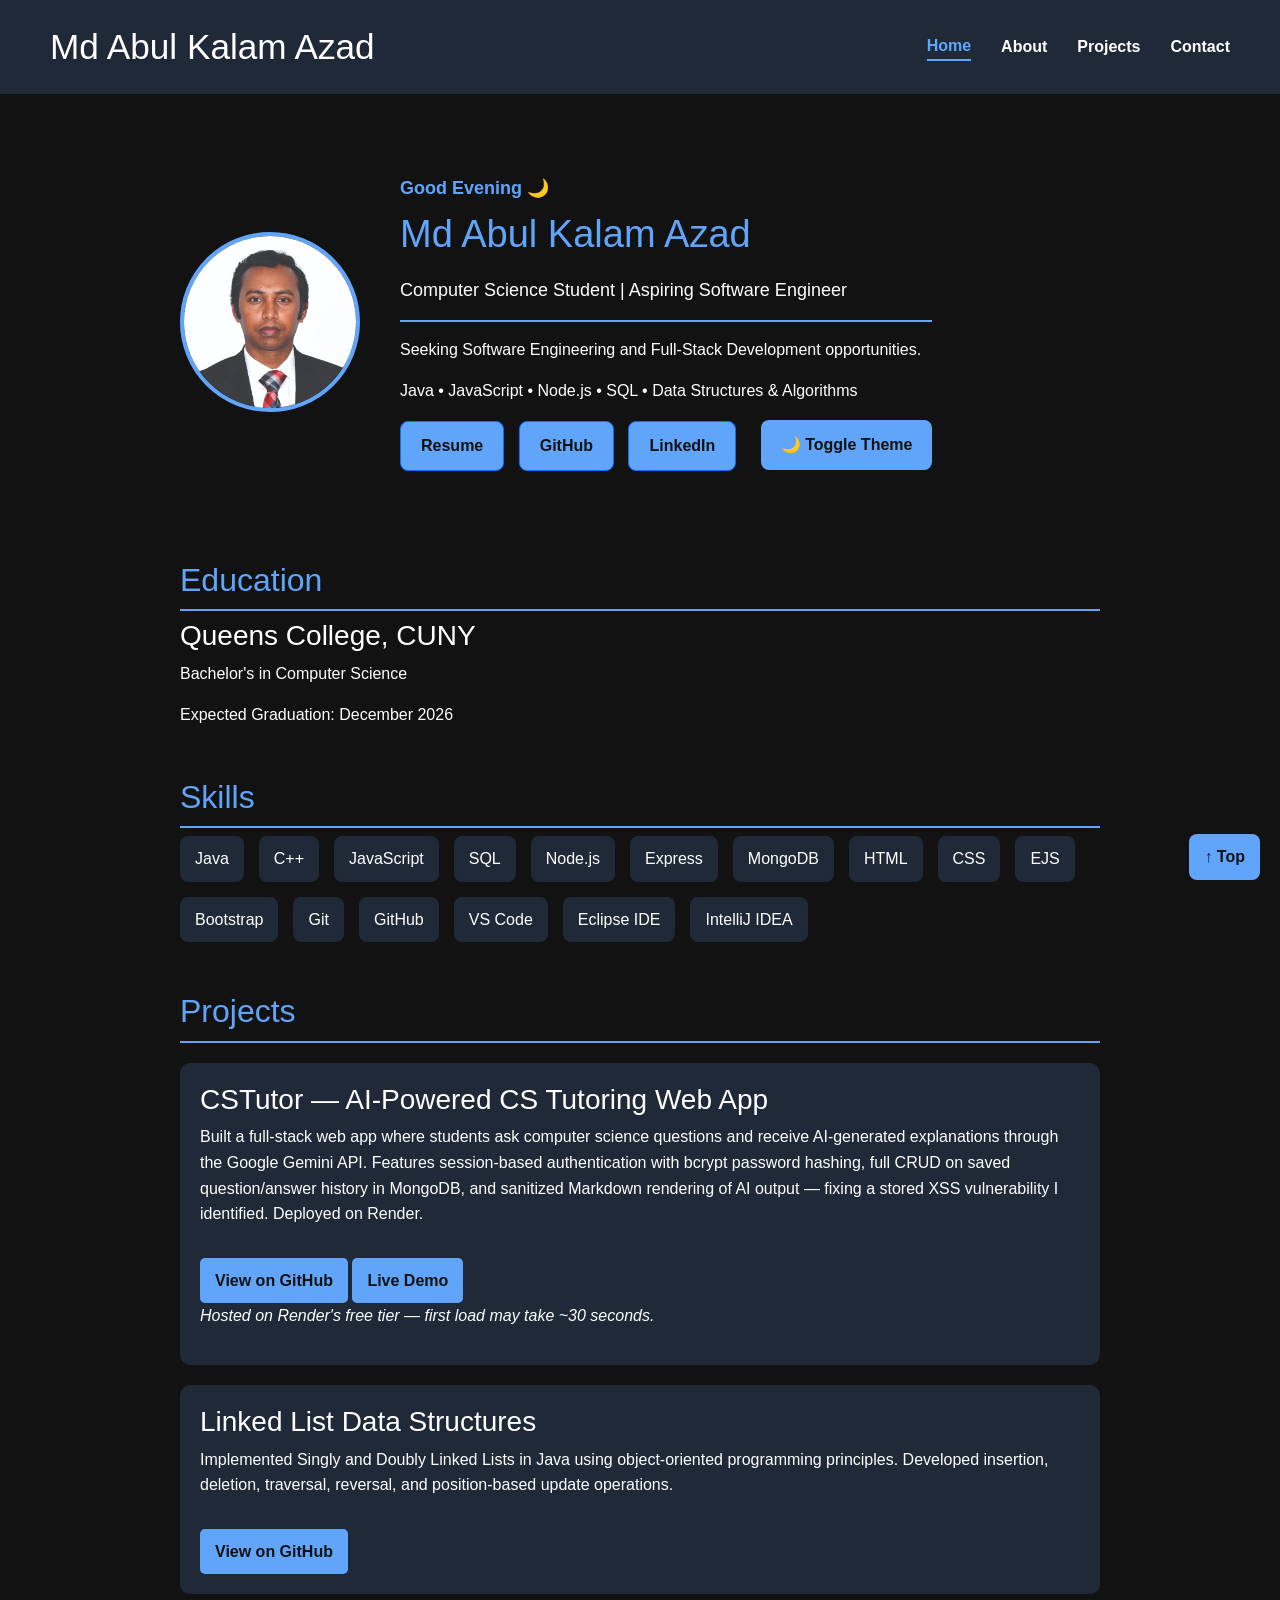
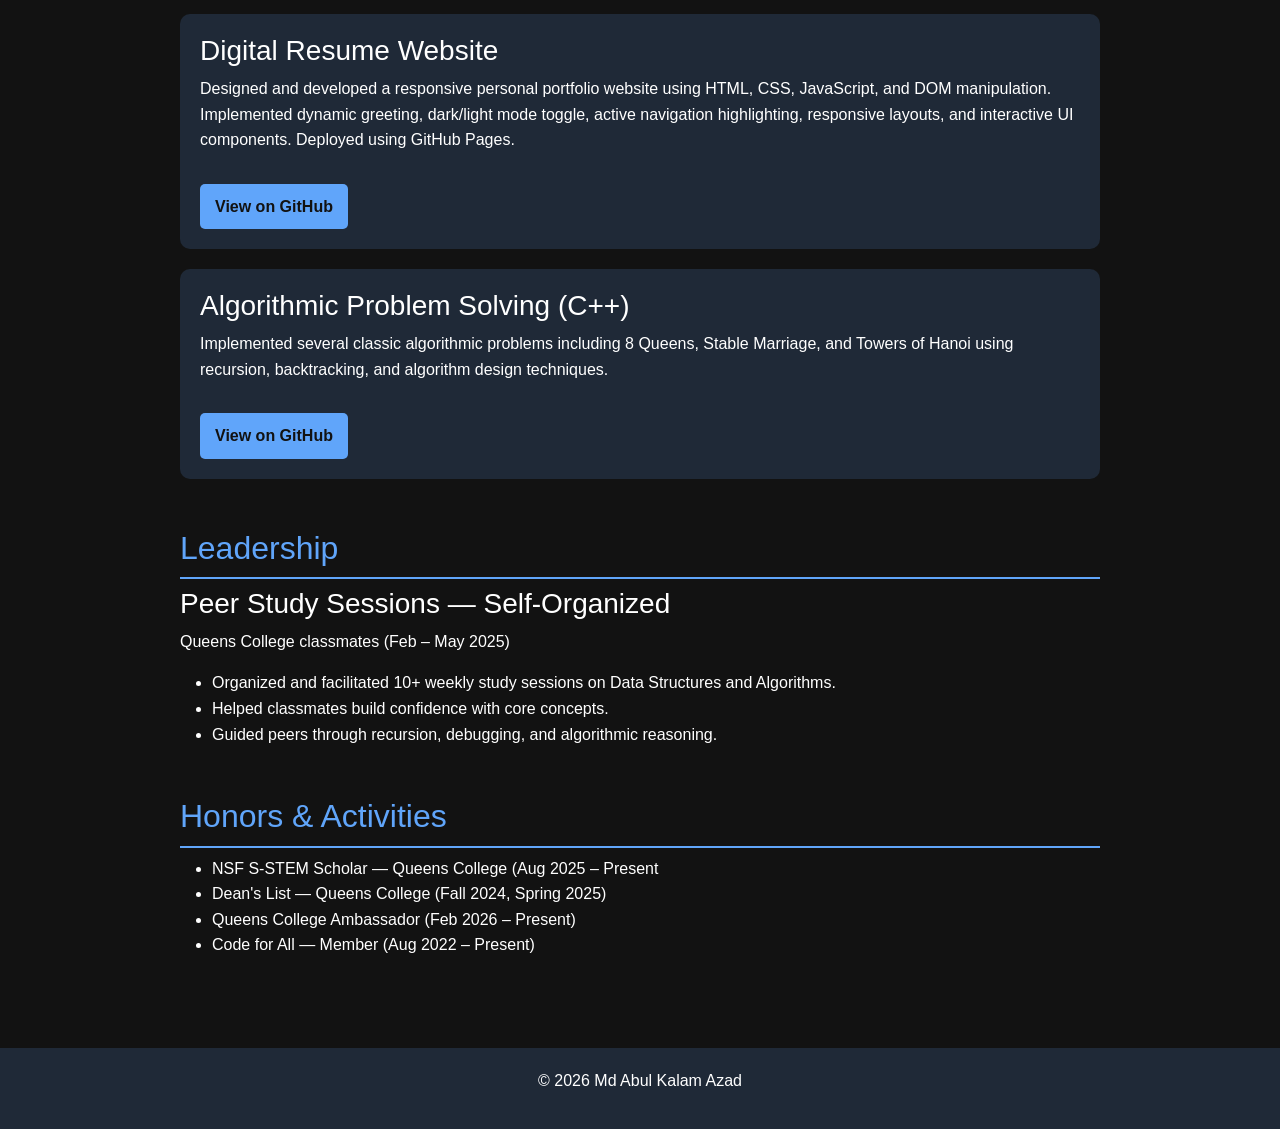
<file: index.html>
<!DOCTYPE html>
<html lang="en">

<head>
    <meta charset="UTF-8">
    <meta name="viewport" content="width=device-width, initial-scale=1.0">
    <title>Md Azad | Digital Resume</title>

    <link href="https://cdn.jsdelivr.net/npm/bootstrap@5.3.3/dist/css/bootstrap.min.css" rel="stylesheet">

    <link rel="stylesheet" href="./style.css">
</head>

<body>

    <!-- Header -->
    <header class="site-header">
        <div class="brand">
            <h1>Md Abul Kalam Azad</h1>
            <!-- <p>Computer Science Student | Aspiring Software Engineer</p> -->
        </div>
        
        <nav class="navbar" aria-label="Main Navigation">
            <a href="index.html">Home</a>
            <a href="about.html">About</a>
            <a href="projects.html">Projects</a>
            <a href="contact.html">Contact</a>
        </nav>
    </header>

    <!-- Main Content -->
    <main>

        <!-- Hero Section -->
        <section class="hero">

            <img
                src="images/profile.jpg"
                alt="Md Abul Kalam Azad"
                class="profile-pic">

            <div class="hero-text">

                <p id="greeting"></p>

                <div>
                    <h2>Md Abul Kalam Azad</h2>
                    <p class="hero-title">Computer Science Student | Aspiring Software Engineer</p>
                </div>

                <p>Seeking Software Engineering and Full-Stack Development opportunities.</p>

                <p>Java • JavaScript • Node.js • SQL • Data Structures &amp; Algorithms</p>

                <a href="./MdAzad_Resume.pdf" target="_blank" rel="noopener noreferrer" class="btn btn-primary">
                    Resume
                </a>

                <a href="https://github.com/mdaazad" target="_blank" rel="noopener noreferrer" class="btn btn-primary">
                    GitHub
                </a>

                <a href="https://www.linkedin.com/in/mdaazad/" target="_blank" rel="noopener noreferrer" class="btn btn-primary">
                    LinkedIn
                </a>

                <button id="themeToggle" type="button" aria-label="Toggle dark and light mode">
                    🌙 Toggle Theme
                </button>

            </div>

        </section>

        <!-- Education -->
        <section class="education">

            <h2>Education</h2>

            <h3>Queens College, CUNY</h3>

            <p>Bachelor's in Computer Science</p>

            <p>Expected Graduation: December 2026</p>

        </section>

        <!-- Skills -->
        <section class="skills">

            <h2>Skills</h2>

            <ul>
                <li>Java</li>
                <li>C++</li>
                <li>JavaScript</li>
                <li>SQL</li>
                <li>Node.js</li>
                <li>Express</li>
                <li>MongoDB</li>
                <li>HTML</li>
                <li>CSS</li>
                <li>EJS</li>
                <li>Bootstrap</li>
                <li>Git</li>
                <li>GitHub</li>
                <li>VS Code</li>
                <li>Eclipse IDE</li>
                <li>IntelliJ IDEA</li>
            </ul>

        </section>

        <!-- Projects -->
        <section class="projects">

            <h2>Projects</h2>

            <div class="project-card">

                <h3>CSTutor — AI-Powered CS Tutoring Web App</h3>

                <p>
                    Built a full-stack web app where students ask computer science questions and receive AI-generated explanations through the Google Gemini API. Features session-based authentication with bcrypt password hashing, full CRUD on saved question/answer history in MongoDB, and sanitized Markdown rendering of AI output — fixing a stored XSS vulnerability I identified. Deployed on Render.
                </p>

                <a href="https://github.com/mdaazad/cstutor" target="_blank" rel="noopener noreferrer">
                    View on GitHub
                </a>
                
                <a href="https://cstutor.onrender.com" target="_blank" rel="noopener noreferrer">
                    Live Demo
                </a>

                <p>
                    <em>
                        Hosted on Render's free tier — first load may take ~30 seconds.
                    </em>
                </p>
            
            </div>

            <div class="project-card">

                <h3>Linked List Data Structures</h3>

                <p>
                    Implemented Singly and Doubly Linked Lists in Java
                    using object-oriented programming principles.
                    Developed insertion, deletion, traversal,
                    reversal, and position-based update operations.
                </p>

                <a href="https://github.com/mdaazad/java-data-structures-algorithms/tree/main/data-structures/linked-lists"
                   target="_blank" rel="noopener noreferrer">
                    View on GitHub
                </a>

            </div>
            
            
            <div class="project-card">

                <h3>Digital Resume Website</h3>

                <p>
                    Designed and developed a responsive personal portfolio website using HTML, CSS, JavaScript, and DOM manipulation. Implemented dynamic greeting, dark/light mode toggle, active navigation highlighting, responsive layouts, and interactive UI components. Deployed using GitHub Pages.
                </p>

                <a href="https://github.com/mdaazad/digital-resume-website" target="_blank" rel="noopener noreferrer">
                    View on GitHub
                </a>

            </div>


            <div class="project-card">

                <h3>Algorithmic Problem Solving (C++)</h3>

                <p>
                    Implemented several classic algorithmic problems including 8 Queens, Stable Marriage, and Towers of Hanoi using recursion, backtracking, and algorithm design techniques.
                </p>

                <a href="https://github.com/mdaazad/CSCI-211-Cpp-Projects"
                   target="_blank" rel="noopener noreferrer">
                    View on GitHub
                </a>

            </div>

        </section>
        
        <!-- Leadership --> 
        <section class="experience">
            
            <h2>Leadership</h2>
            
            <h3>Peer Study Sessions — Self-Organized</h3>
            
            <p>Queens College classmates (Feb – May 2025)</p>
            
            <ul>
                <li>Organized and facilitated 10+ weekly study sessions on Data Structures and Algorithms.</li>
                <li>Helped classmates build confidence with core concepts.</li>
                <li>Guided peers through recursion, debugging, and algorithmic reasoning.</li>
            </ul>
        </section>
        
        <!-- Honors & Activities -->
         <section class="honors">
            
            <h2>Honors &amp; Activities</h2>
            <ul>
                <li>
                    NSF S-STEM Scholar — Queens College (Aug 2025 – Present
                </li>
                <li>
                    Dean's List — Queens College (Fall 2024, Spring 2025)
                </li>
                <li>
                    Queens College Ambassador (Feb 2026 – Present)
                </li>
                <li>
                    Code for All — Member (Aug 2022 – Present)
                </li>
            </ul>
        </section>
    
    
    </main>
    
    <!-- Footer -->
     <footer>
        <p>&copy; <span id="year"></span> Md Abul Kalam Azad</p>
    </footer>

    <script src="https://cdn.jsdelivr.net/npm/bootstrap@5.3.3/dist/js/bootstrap.bundle.min.js"></script>

    <script src="./script.js"></script>

</body>

</html>
</file>
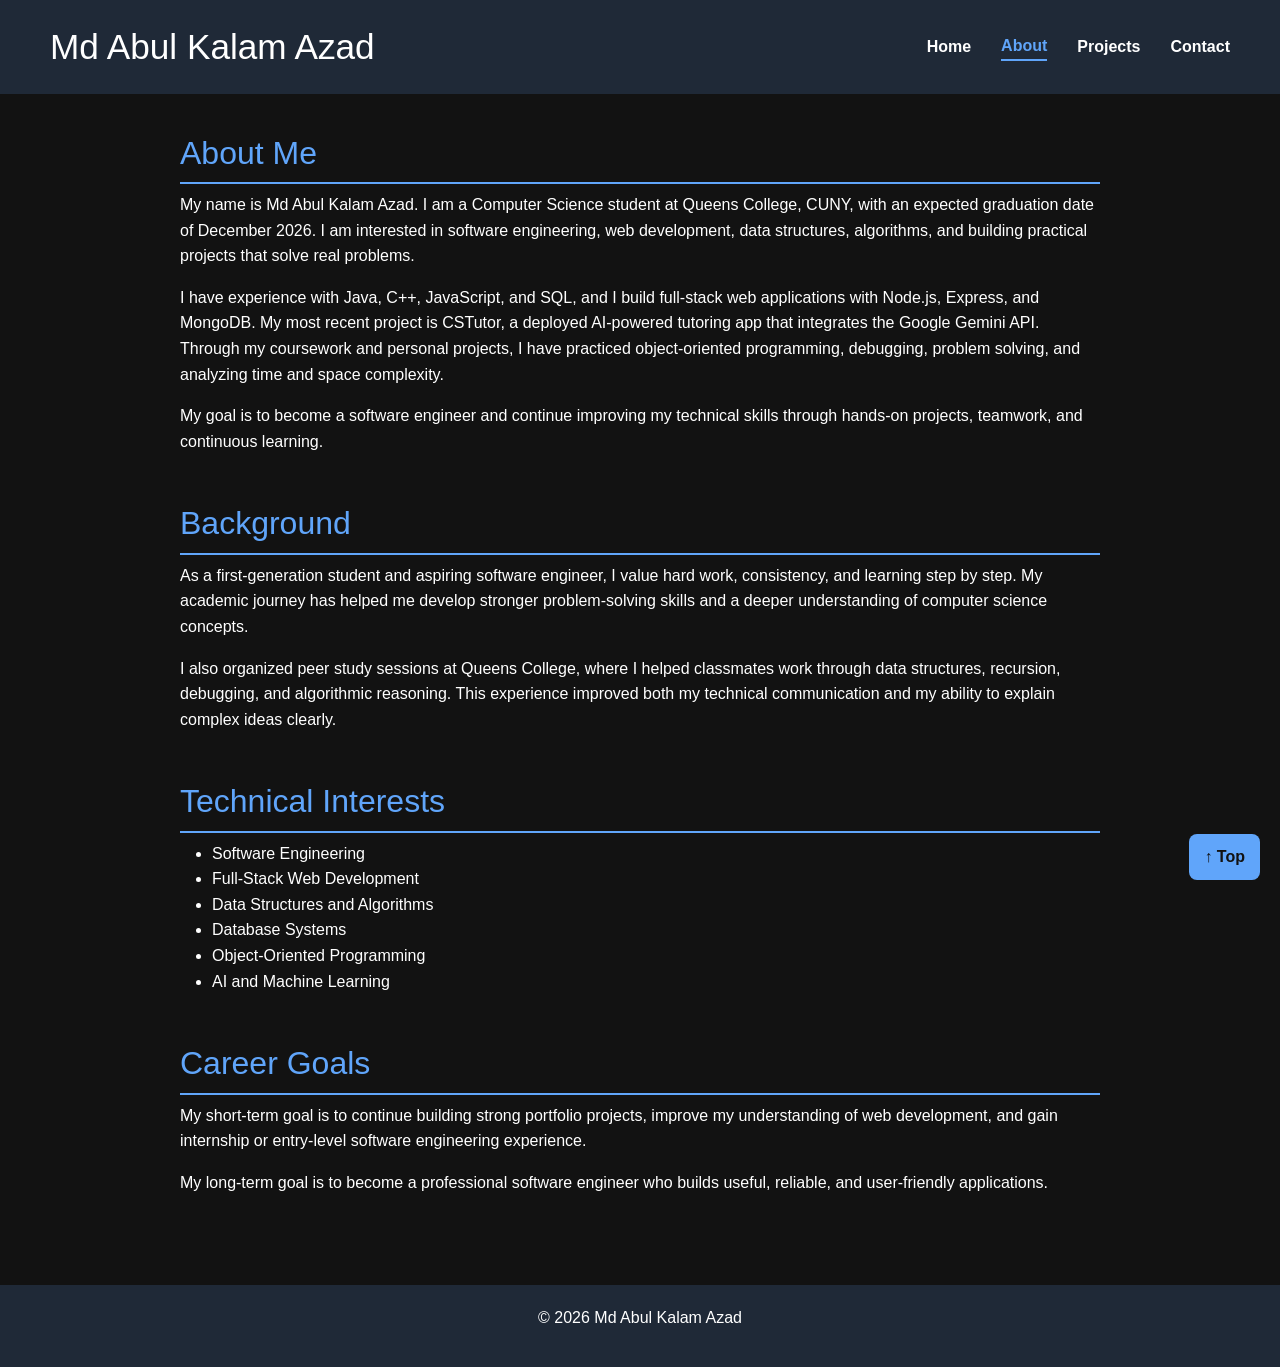
<file: about.html>
<!DOCTYPE html>
<html lang="en">

<head>
    <meta charset="UTF-8">
    <meta name="viewport" content="width=device-width, initial-scale=1.0">
    <title>About | Md Azad</title>

    <link href="https://cdn.jsdelivr.net/npm/bootstrap@5.3.3/dist/css/bootstrap.min.css" rel="stylesheet">

    <link rel="stylesheet" href="./style.css">
</head>

<body>

    <!-- Header Section -->
    <header class="site-header">
        <div class="brand">
            <h1>Md Abul Kalam Azad</h1>
            <!-- <p>Computer Science Student | Aspiring Software Engineer</p> -->
        </div>
        
        <nav class="navbar" aria-label="Main Navigation">
            <a href="index.html">Home</a>
            <a href="about.html">About</a>
            <a href="projects.html">Projects</a>
            <a href="contact.html">Contact</a>
        </nav>
    </header>

    <!-- Main Content -->
    <main>

        <!-- About Section -->
        <section class="about">

            <h2>About Me</h2>

            <p>
                My name is Md Abul Kalam Azad. I am a Computer Science student
                at Queens College, CUNY, with an expected graduation date of
                December 2026. I am interested in software engineering, web
                development, data structures, algorithms, and building practical
                projects that solve real problems.
            </p>

            <p>
                I have experience with Java, C++, JavaScript, and SQL, and I build full-stack web applications with Node.js, Express, and MongoDB. My most recent project is CSTutor, a deployed AI-powered tutoring app that integrates the Google Gemini API. Through my coursework and personal projects, I have practiced object-oriented programming, debugging, problem solving, and analyzing time and space complexity.
            </p>

            <p>
                My goal is to become a software engineer and continue improving my technical skills through hands-on projects, teamwork, and continuous learning.
            </p>

        </section>

        <!-- Background Section -->
        <section class="background">

            <h2>Background</h2>

            <p>
                As a first-generation student and aspiring software engineer, I
                value hard work, consistency, and learning step by step. My
                academic journey has helped me develop stronger problem-solving
                skills and a deeper understanding of computer science concepts.
            </p>

            <p>
                I also organized peer study sessions at Queens College, where I helped classmates work through data structures, recursion, debugging, and algorithmic reasoning. This experience improved both my technical communication and my ability to explain complex ideas clearly.
            </p>

        </section>

        <!-- Interests Section -->
        <section class="interests">

            <h2>Technical Interests</h2>

            <ul>
                <li>Software Engineering</li>
                <li>Full-Stack Web Development</li>
                <li>Data Structures and Algorithms</li>
                <li>Database Systems</li>
                <li>Object-Oriented Programming</li>
                <li>AI and Machine Learning</li>
            </ul>

        </section>

        <!-- Goals Section -->
        <section class="goals">

            <h2>Career Goals</h2>

            <p>
                My short-term goal is to continue building strong portfolio
                projects, improve my understanding of web development, and gain
                internship or entry-level software engineering experience.
            </p>

            <p>
                My long-term goal is to become a professional software engineer
                who builds useful, reliable, and user-friendly applications.
            </p>

        </section>

    </main>

    <!-- Footer -->
    <footer>
        <p>&copy; <span id="year"></span> Md Abul Kalam Azad</p>
    </footer>

    <script src="https://cdn.jsdelivr.net/npm/bootstrap@5.3.3/dist/js/bootstrap.bundle.min.js"></script>

    <script src="./script.js"></script>

</body>

</html>
</file>
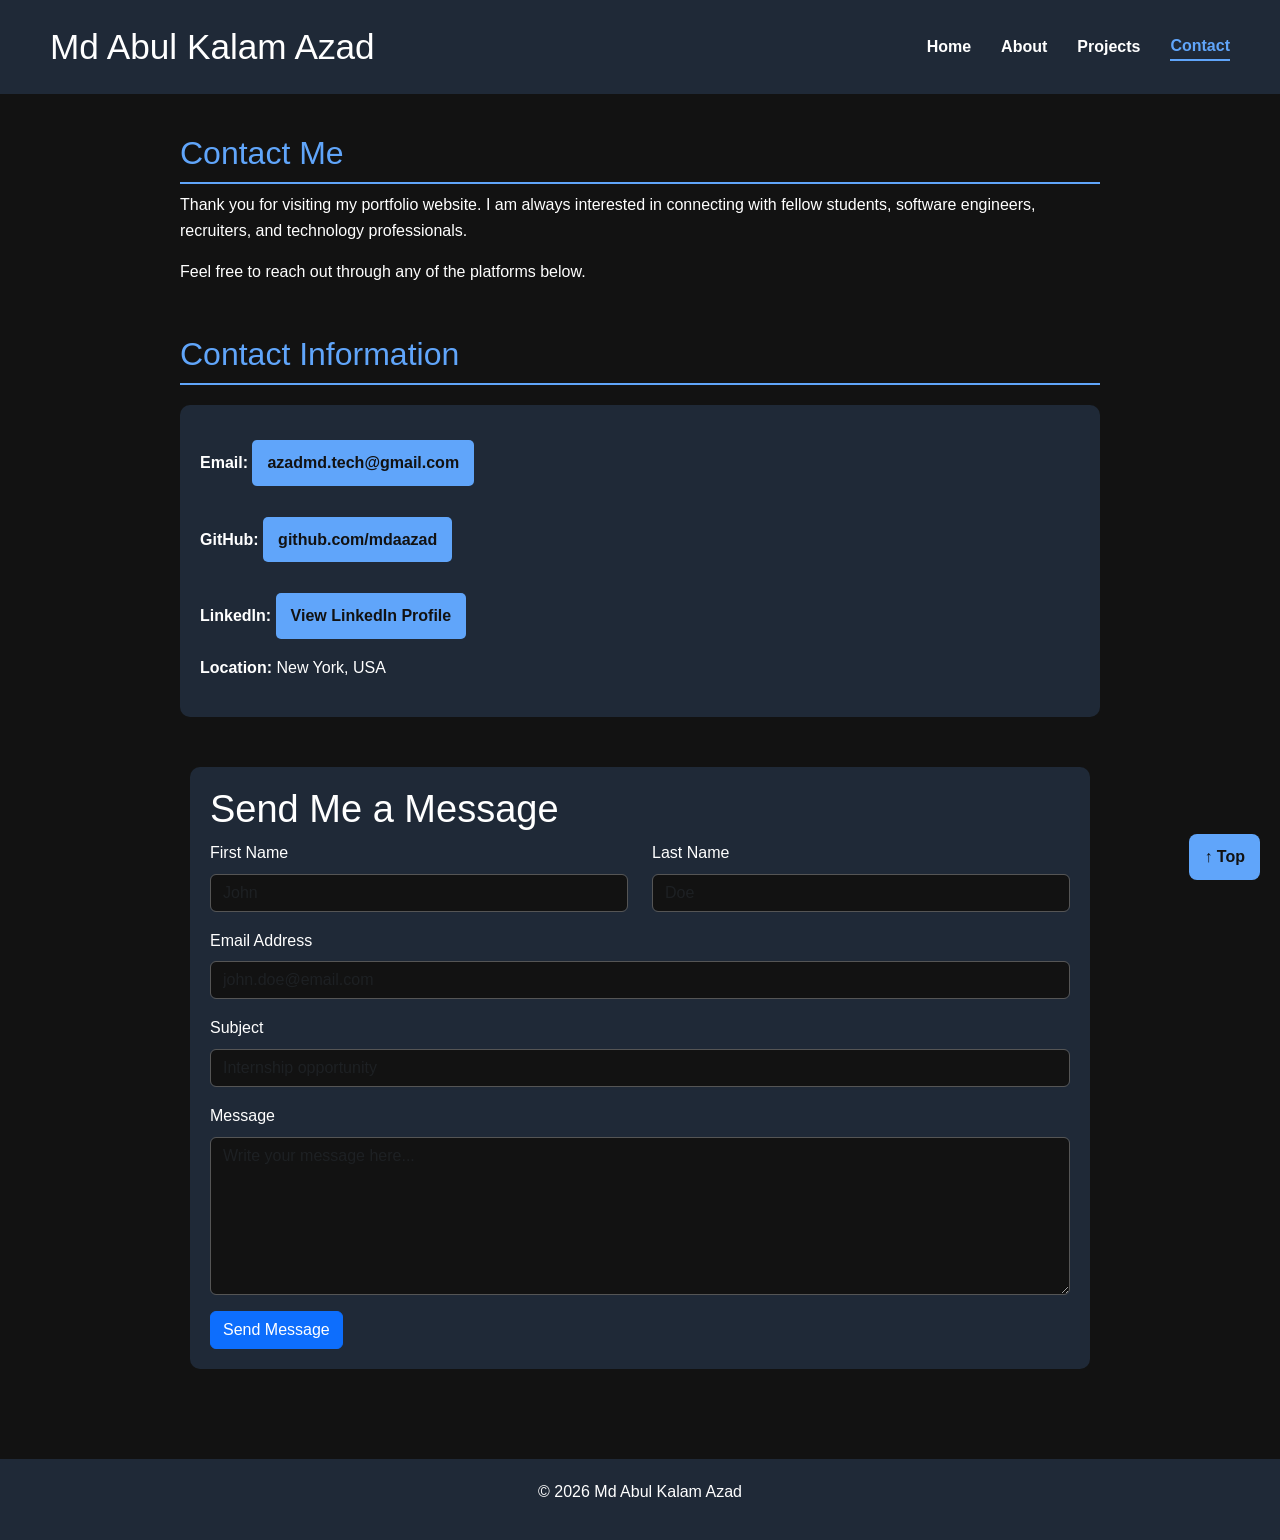
<file: contact.html>
<!DOCTYPE html>
<html lang="en">

<head>
    <meta charset="UTF-8">
    <meta name="viewport" content="width=device-width, initial-scale=1.0">
    <title>Contact | Md Azad</title>

    <link href="https://cdn.jsdelivr.net/npm/bootstrap@5.3.3/dist/css/bootstrap.min.css" rel="stylesheet">

    <link rel="stylesheet" href="./style.css">
</head>

<body>

    <!-- Header -->
    <header class="site-header">
        <div class="brand">
            <h1>Md Abul Kalam Azad</h1>
            <!-- <p>Computer Science Student | Aspiring Software Engineer</p> -->
        </div>
        
        <nav class="navbar" aria-label="Main Navigation">
            <a href="index.html">Home</a>
            <a href="about.html">About</a>
            <a href="projects.html">Projects</a>
            <a href="contact.html">Contact</a>
        </nav>
    </header>

    <!-- Main Content -->
    <main>

        <section>

            <h2>Contact Me</h2>

            <p>
                Thank you for visiting my portfolio website.
                I am always interested in connecting with fellow students,
                software engineers, recruiters, and technology professionals.
            </p>

            <p>
                Feel free to reach out through any of the platforms below.
            </p>

        </section>

        <section>

            <h2>Contact Information</h2>

            <div class="project-card">

                <p><strong>Email:</strong>
                    <a href="mailto:azadmd.tech@gmail.com">
                        azadmd.tech@gmail.com
                    </a>
                </p>

                <p><strong>GitHub:</strong>
                    <a href="https://github.com/mdaazad" target="_blank" rel="noopener noreferrer">
                        github.com/mdaazad
                    </a>
                </p>

                <p><strong>LinkedIn:</strong>
                    <a href="https://www.linkedin.com/in/mdaazad/" target="_blank" rel="noopener noreferrer">
                        View LinkedIn Profile
                    </a>
                </p>

                <p><strong>Location:</strong>
                    New York, USA
                </p>

            </div>

        </section>
        
        <form class="project-card contact-form">
            <h2>Send Me a Message</h2>
            <div class="row">
                <div class="col-md-6 mb-3">
                    <label for="firstName" class="form-label">First Name</label>
                    <input type="text" class="form-control" id="firstName" placeholder="John" required>
                </div>
                
                <div class="col-md-6 mb-3">
                    <label for="lastName" class="form-label">Last Name</label>
                    <input type="text" class="form-control" id="lastName" placeholder="Doe" required>
                </div>
            </div>
            
            <div class="mb-3">
                <label for="email" class="form-label">Email Address</label>
                <input type="email" class="form-control" id="email" placeholder="john.doe@email.com" required>
            </div>
            
            <div class="mb-3">
                <label for="subject" class="form-label">Subject</label>
                <input type="text" class="form-control" id="subject" placeholder="Internship opportunity" required>
            </div>
            
            <div class="mb-3">
                <label for="message" class="form-label">Message</label>
                <textarea class="form-control" id="message" rows="6" placeholder="Write your message here..." required></textarea>
            </div>
            
            <button type="submit" class="btn btn-primary">
                Send Message
            </button>
        
        </form>


    </main>

    <!-- Footer -->

    <footer>
        <p>&copy; <span id="year"></span> Md Abul Kalam Azad</p>
    </footer>

    <script src="https://cdn.jsdelivr.net/npm/bootstrap@5.3.3/dist/js/bootstrap.bundle.min.js"></script>

    <script src="./script.js"></script>

</body>

</html>
</file>
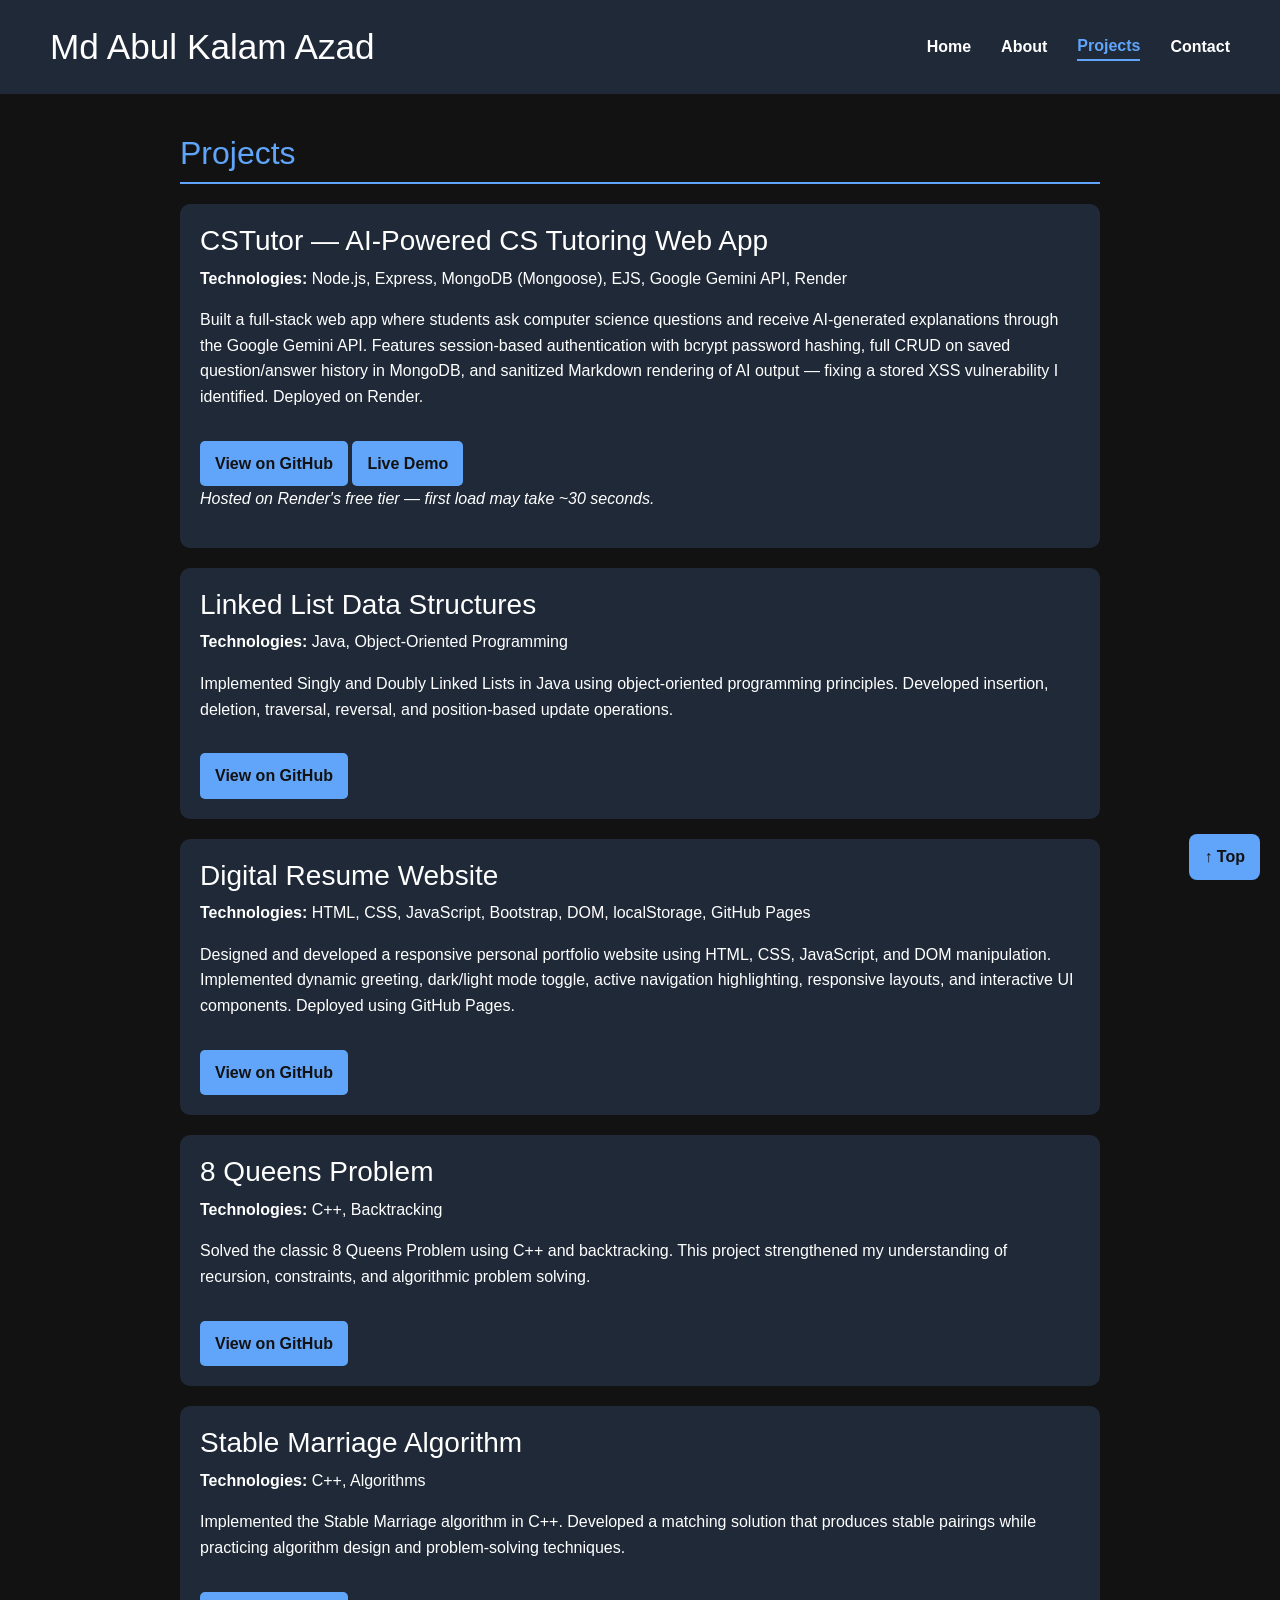
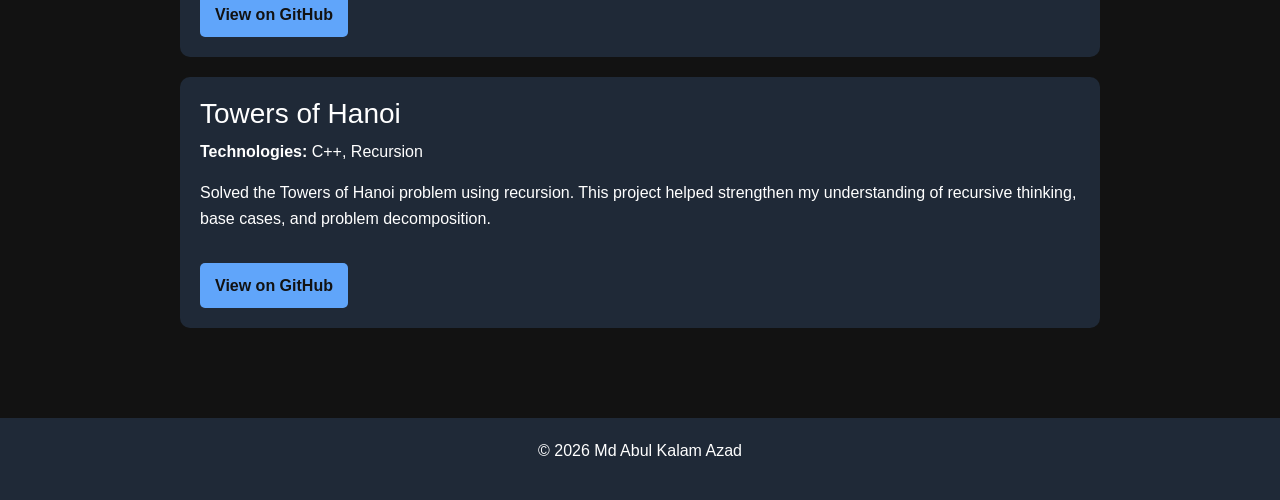
<file: projects.html>
<!DOCTYPE html>
<html lang="en">

<head>
    <meta charset="UTF-8">
    <meta name="viewport" content="width=device-width, initial-scale=1.0">
    <title>Projects | Md Azad</title>

    <link href="https://cdn.jsdelivr.net/npm/bootstrap@5.3.3/dist/css/bootstrap.min.css" rel="stylesheet">

    <link rel="stylesheet" href="./style.css">
</head>

<body>

    <!-- Header Section -->
    <header class="site-header">
        <div class="brand">
            <h1>Md Abul Kalam Azad</h1>
            <!-- <p>Computer Science Student | Aspiring Software Engineer</p> -->
        </div>
        
        <nav class="navbar" aria-label="Main Navigation">
            <a href="index.html">Home</a>
            <a href="about.html">About</a>
            <a href="projects.html">Projects</a>
            <a href="contact.html">Contact</a>
        </nav>
    </header>

    <!-- Main Content -->
    <main>

        <section class="projects">

            <h2>Projects</h2>
            
            <!-- CSTutor -->
             <div class="project-card">
                
                <h3>CSTutor — AI-Powered CS Tutoring Web App</h3>
                
                <p>
                    <strong>Technologies:</strong>
                    Node.js, Express, MongoDB (Mongoose), EJS, Google Gemini API, Render
                </p>
                
                <p>
                    Built a full-stack web app where students ask computer science questions and receive AI-generated explanations through the Google Gemini API. Features session-based authentication with bcrypt password hashing, full CRUD on saved question/answer history in MongoDB, and sanitized Markdown rendering of AI output — fixing a stored XSS vulnerability I identified. Deployed on Render.
                </p>

                <a href="https://github.com/mdaazad/cstutor"
       target="_blank" rel="noopener noreferrer">
                    View on GitHub
                </a>

                <a href="https://cstutor.onrender.com"
       target="_blank" rel="noopener noreferrer">
                    Live Demo
                </a>
                
                <p>
                    <em>
                        Hosted on Render's free tier — first load may take ~30 seconds.
                    </em>
                </p>
            
            </div>

            <!-- Linked List Project -->
            <div class="project-card">

                <h3>Linked List Data Structures</h3>

                <p>
                    <strong>Technologies:</strong>
                    Java, Object-Oriented Programming
                </p>

                <p>
                    Implemented Singly and Doubly Linked Lists in Java using
                    object-oriented programming principles. Developed insertion,
                    deletion, traversal, reversal, and position-based update
                    operations.
                </p>

                <a href="https://github.com/mdaazad/java-data-structures-algorithms/tree/main/data-structures/linked-lists"
                   target="_blank" rel="noopener noreferrer">
                    View on GitHub
                </a>

            </div>

            <!-- Digital Resume Website -->
            <div class="project-card">

                <h3>Digital Resume Website</h3>

                <p>
                    <strong>Technologies:</strong>
                    HTML, CSS, JavaScript, Bootstrap, DOM, localStorage, GitHub Pages
                </p>

                <p>
                    Designed and developed a responsive personal portfolio website using HTML, CSS, JavaScript, and DOM manipulation. Implemented dynamic greeting, dark/light mode toggle, active navigation highlighting, responsive layouts, and interactive UI components. Deployed using GitHub Pages.
                </p>

                <a href="https://github.com/mdaazad/digital-resume-website" target="_blank" rel="noopener noreferrer">
                    View on GitHub
                </a>


            </div>

            <!-- 8 Queens -->
            <div class="project-card">

                <h3>8 Queens Problem</h3>

                <p>
                    <strong>Technologies:</strong>
                    C++, Backtracking
                </p>

                <p>
                    Solved the classic 8 Queens Problem using C++ and
                    backtracking. This project strengthened my understanding
                    of recursion, constraints, and algorithmic problem solving.
                </p>

                <a href="https://github.com/mdaazad/CSCI-211-Cpp-Projects"
                   target="_blank" rel="noopener noreferrer">
                    View on GitHub
                </a>

            </div>

            <!-- Stable Marriage -->
            <div class="project-card">

                <h3>Stable Marriage Algorithm</h3>

                <p>
                    <strong>Technologies:</strong>
                    C++, Algorithms
                </p>

                <p>
                    Implemented the Stable Marriage algorithm in C++.
                    Developed a matching solution that produces stable
                    pairings while practicing algorithm design and
                    problem-solving techniques.
                </p>

                <a href="https://github.com/mdaazad/CSCI-211-Cpp-Projects"
                   target="_blank" rel="noopener noreferrer">
                    View on GitHub
                </a>

            </div>

            <!-- Towers of Hanoi -->
            <div class="project-card">

                <h3>Towers of Hanoi</h3>

                <p>
                    <strong>Technologies:</strong>
                    C++, Recursion
                </p>

                <p>
                    Solved the Towers of Hanoi problem using recursion.
                    This project helped strengthen my understanding of
                    recursive thinking, base cases, and problem decomposition.
                </p>

                <a href="https://github.com/mdaazad/CSCI-211-Cpp-Projects"
                   target="_blank" rel="noopener noreferrer">
                    View on GitHub
                </a>

            </div>


        </section>

    </main>

    <!-- Footer -->
    <footer>
        <p>&copy; <span id="year"></span> Md Abul Kalam Azad</p>
    </footer>

    <script src="https://cdn.jsdelivr.net/npm/bootstrap@5.3.3/dist/js/bootstrap.bundle.min.js"></script>

    <script src="./script.js"></script>

</body>

</html>
</file>
<file: style.css>
* {
    box-sizing: border-box;
}

body {
    margin: 0;
    font-family: Arial, sans-serif;
    background-color: #121212;
    color: white;
    line-height: 1.6;
}

/* Header */

header {
    background-color: #1f2937;
    padding: 25px 50px;
    display: flex;
    justify-content: space-between;
    align-items: center;
}

/* header h1 {
    margin: 0;
    font-size: 3rem;
    white-space: nowrap;
}

header p {
    margin: 5px 0 0;
} */

.brand h1 {
    margin: 0;
    font-size: 2.2rem;
    white-space: nowrap;
}

.brand p {
    margin: 5px 0 0;
    color: #cbd5e1;
    font-size: 1rem;
}

nav {
    display: flex;
    gap: 30px;
    margin-top: 0;
}

nav a {
    color: white;
    text-decoration: none;
    font-weight: bold;
}

nav a:hover {
    color: #60a5fa;
}

/* Main Content */

main {
    max-width: 1000px;
    margin: auto;
    padding: 40px;
}

/* Sections */

section {
    margin-bottom: 50px;
}

/* Section Headings */

section h2 {
    color: #60a5fa;
    border-bottom: 2px solid #60a5fa;
    padding-bottom: 10px;
}

/* Hero Section */

.hero {
    display: flex;
    align-items: center;
    gap: 40px;
    padding: 40px 0;
}

.profile-pic {
    width: 180px;
    height: 180px;
    object-fit: cover;
    border-radius: 50%;
    border: 4px solid #60a5fa;
}

.hero-text h2 {
    font-size: 38px;
    margin-bottom: 8px;
    border-bottom: none;
}

/* .hero-text p {
    font-size: 18px;
} */

.hero-title {
    font-size: 18px;
    font-weight: 500;
    margin-top: 0;
    margin-bottom: 15px;

    border-bottom: 2px solid #60a5fa;
    padding-bottom: 15px;
}

.hero a {
    display: inline-block;
    background-color: #60a5fa;
    color: #121212;
    text-decoration: none;
    padding: 12px 20px;
    margin-right: 10px;
    border-radius: 8px;
    font-weight: bold;
    transition: 0.3s;
}

.hero a:hover {
    background-color: white;
    transform: translateY(-2px);
}

/* Skills List */

.skills ul {
    display: flex;
    flex-wrap: wrap;
    gap: 15px;
    list-style: none;
    padding: 0;
}

.skills li {
    background-color: #1f2937;
    padding: 10px 15px;
    border-radius: 8px;
    transition: 0.3s;
}

.skills li:hover {
    transform: translateY(-3px);
    background-color: #2563eb;
}


/* Project Cards */

.project-card {
    background-color: #1f2937;
    padding: 20px;
    border-radius: 10px;
    margin-top: 20px;
    transition: 0.3s;
}

.project-card:hover {
    transform: translateY(-5px);
    transition: 0.3s;
    border: 1px solid #60a5fa;
}

.project-card a {
    display: inline-block;
    margin-top: 15px;
    padding: 10px 15px;
    background-color: #60a5fa;
    color: #121212;
    text-decoration: none;
    border-radius: 5px;
    font-weight: bold;
}

.project-card a:hover {
    background-color: white;
}

/* Mobile Responsive Design */

@media (max-width: 768px) {

    header {
    flex-direction: column;
    text-align: center;
    gap: 20px;
}

    nav {
    justify-content: center;
    flex-wrap: wrap;
}

    main {
        padding: 20px;
    }

    .hero {
        flex-direction: column;
        text-align: center;
    }

    .hero-text h2 {
        font-size: 32px;
    }

    .hero-text p {
        font-size: 16px;
    }

    nav a {
        display: inline-block;
        margin-bottom: 10px;
    }

    .profile-pic {
        width: 180px;
        height: 180px;
    }
}

/* Footer */

footer {
    text-align: center;
    padding: 20px;
    background-color: #1f2937;
}

.active-link {
    color: #60a5fa;
    border-bottom: 2px solid #60a5fa;
}

#backToTop {
    position: fixed;
    right: 20px;
    bottom: 20px;
    background-color: #60a5fa;
    color: #121212;
    border: none;
    padding: 10px 15px;
    border-radius: 8px;
    font-weight: bold;
    cursor: pointer;
}

#backToTop:hover {
    background-color: white;
}

#greeting {
    color: #60a5fa;
    font-size: 18px;
    font-weight: bold;
    margin-bottom: 10px;
}

.light-mode {
    background-color: #f5f5f5;
    color: #121212;
}

.light-mode main,
.light-mode .hero,
.light-mode section {
    background-color: #f5f5f5;
    color: #121212;
}

.light-mode section h2 {
    color: #2563eb;
}

.light-mode p,
.light-mode li,
.light-mode .hero-title {
    color: #121212;
}

.light-mode .project-card,
.light-mode .skills li,
.light-mode .contact-form {
    background-color: white;
    color: #121212;
}

#themeToggle {
    background-color: #60a5fa;
    color: #121212;
    border: none;
    padding: 12px 20px;
    border-radius: 8px;
    font-weight: bold;
    cursor: pointer;
    margin-left: 10px;
    transition: 0.3s;
}

#themeToggle:hover {
    background-color: white;
    transform: translateY(-2px);
}

.contact-form .form-control {
    background-color: #121212;
    color: white;
    border: 1px solid #555;
}

.contact-form .form-control:focus {
    background-color: #121212;
    color: white;
    border-color: #60a5fa;
    box-shadow: 0 0 0 3px rgba(96, 165, 250, 0.25);
}

.contact-form {
    max-width: 900px;
    margin: 50px auto;
}

.project-card h2 {
    font-size: 38px;
}


a:focus,
button:focus,
input:focus,
textarea:focus {
    outline: 3px solid #60a5fa;
    outline-offset: 3px;
}
</file>
